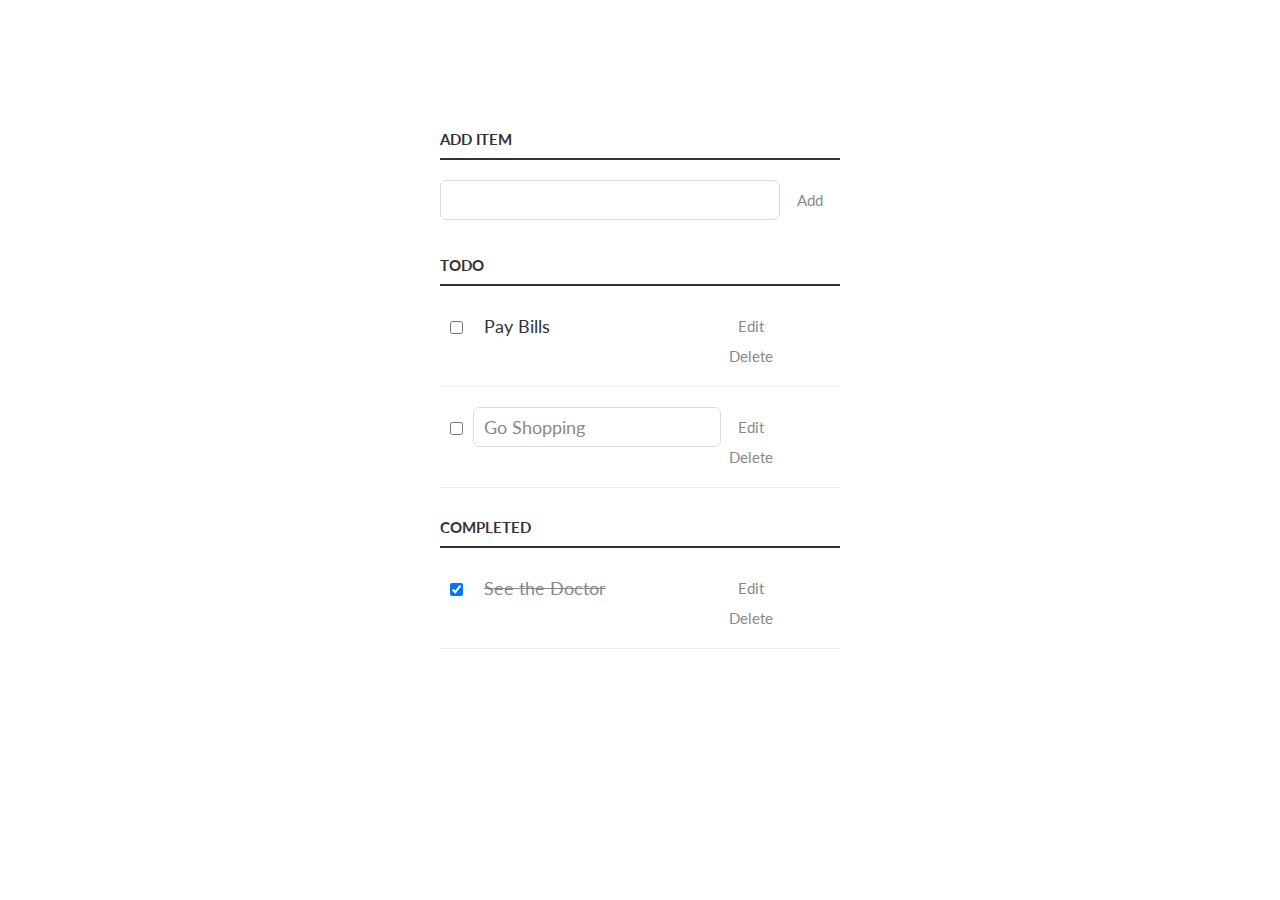
<file: Javascript To-do/index.html>
<!DOCTYPE html>
<html>
  <head>
    <title>Todo App</title>
    <link href='http://fonts.googleapis.com/css?family=Lato:300,400,700' rel='stylesheet' type='text/css'>
    <link rel="stylesheet" href="css/style.css" type="text/css" media="screen" charset="utf-8">    
  </head>
  <body>
    <div class="container">
      <p>
        <label for="new-task">Add Item</label><input id="new-task" type="text"><button>Add</button>
      </p>
      
      <h3>Todo</h3>
      <ul id="incomplete-tasks">
        <li><input type="checkbox"><label>Pay Bills</label><input type="text"><button class="edit">Edit</button><button class="delete">Delete</button></li>
        <li class="editMode"><input type="checkbox"><label>Go Shopping</label><input type="text" value="Go Shopping"><button class="edit">Edit</button><button class="delete">Delete</button></li>
        
      </ul>
      
      <h3>Completed</h3>
      <ul id="completed-tasks">
        <li><input type="checkbox" checked><label>See the Doctor</label><input type="text"><button class="edit">Edit</button><button class="delete">Delete</button></li>
      </ul>
    </div>

    <script type="text/javascript" src="js/app.js"></script>

  </body>
</html>
</file>
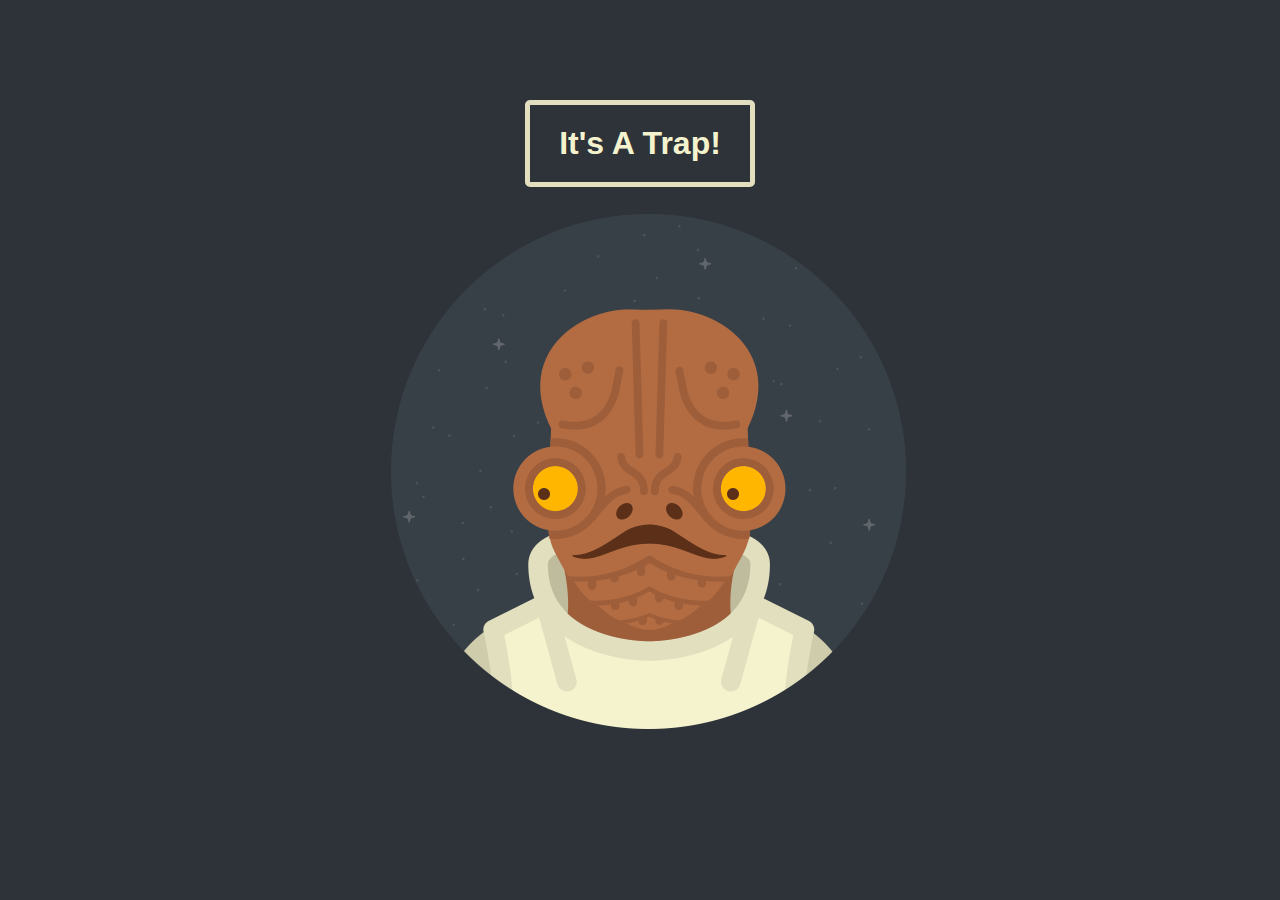
<file: JQUERY first/index.html>
<!DOCTYPE html>
<html>
<head>
	<title>Take Evasive Action</title>
	<link rel="stylesheet" href="css/style.css" type="text/css" media="screen" title="no title" charset="utf-8">
  <script src="http://code.jquery.com/jquery-1.11.0.min.js" type="text/javascript" charset="utf-8"></script>
  <script src="js/app.js" type="text/javascript" charset="utf-8"></script>
</head>
<body>
  <p class="warning">
    <span>It's A Trap!</span>
  </p>
  <div class="image">
    <img src="img/ackbar.gif"/>
  </div>
</body>
</html>
</file>
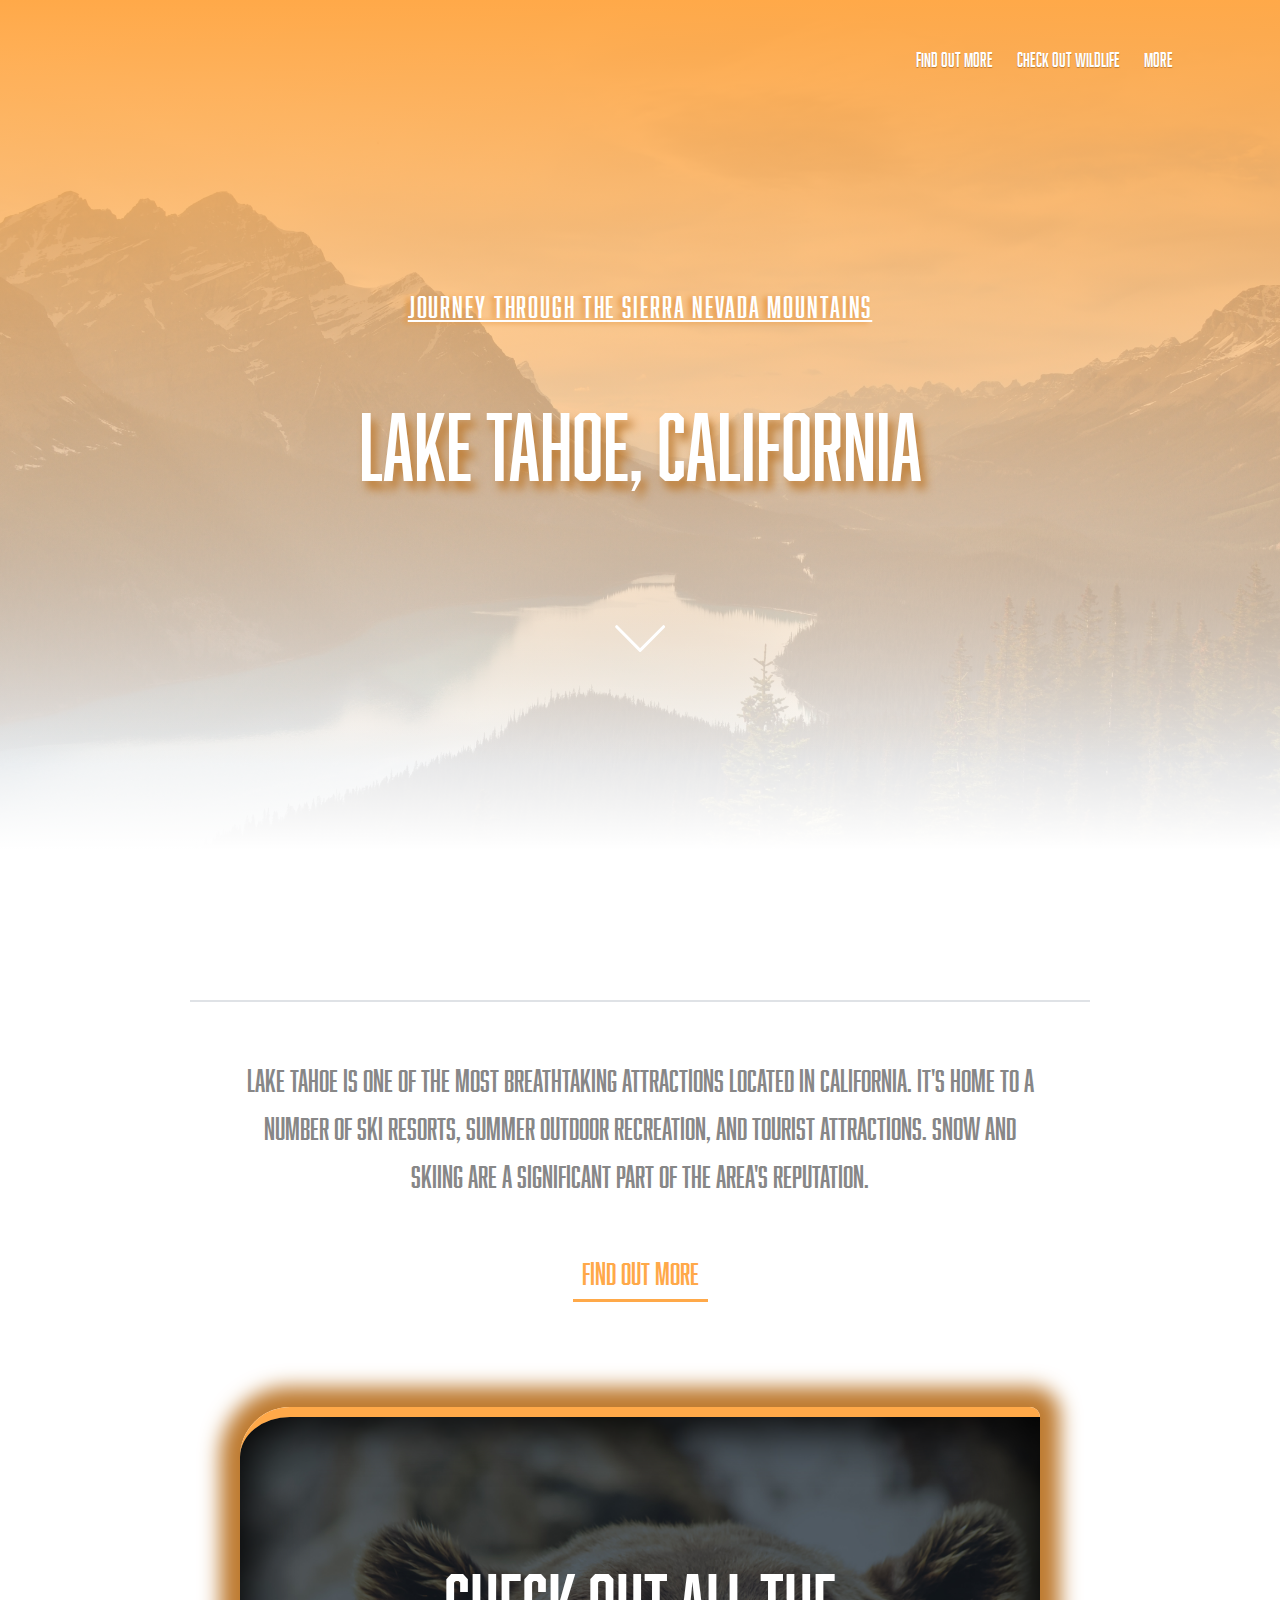
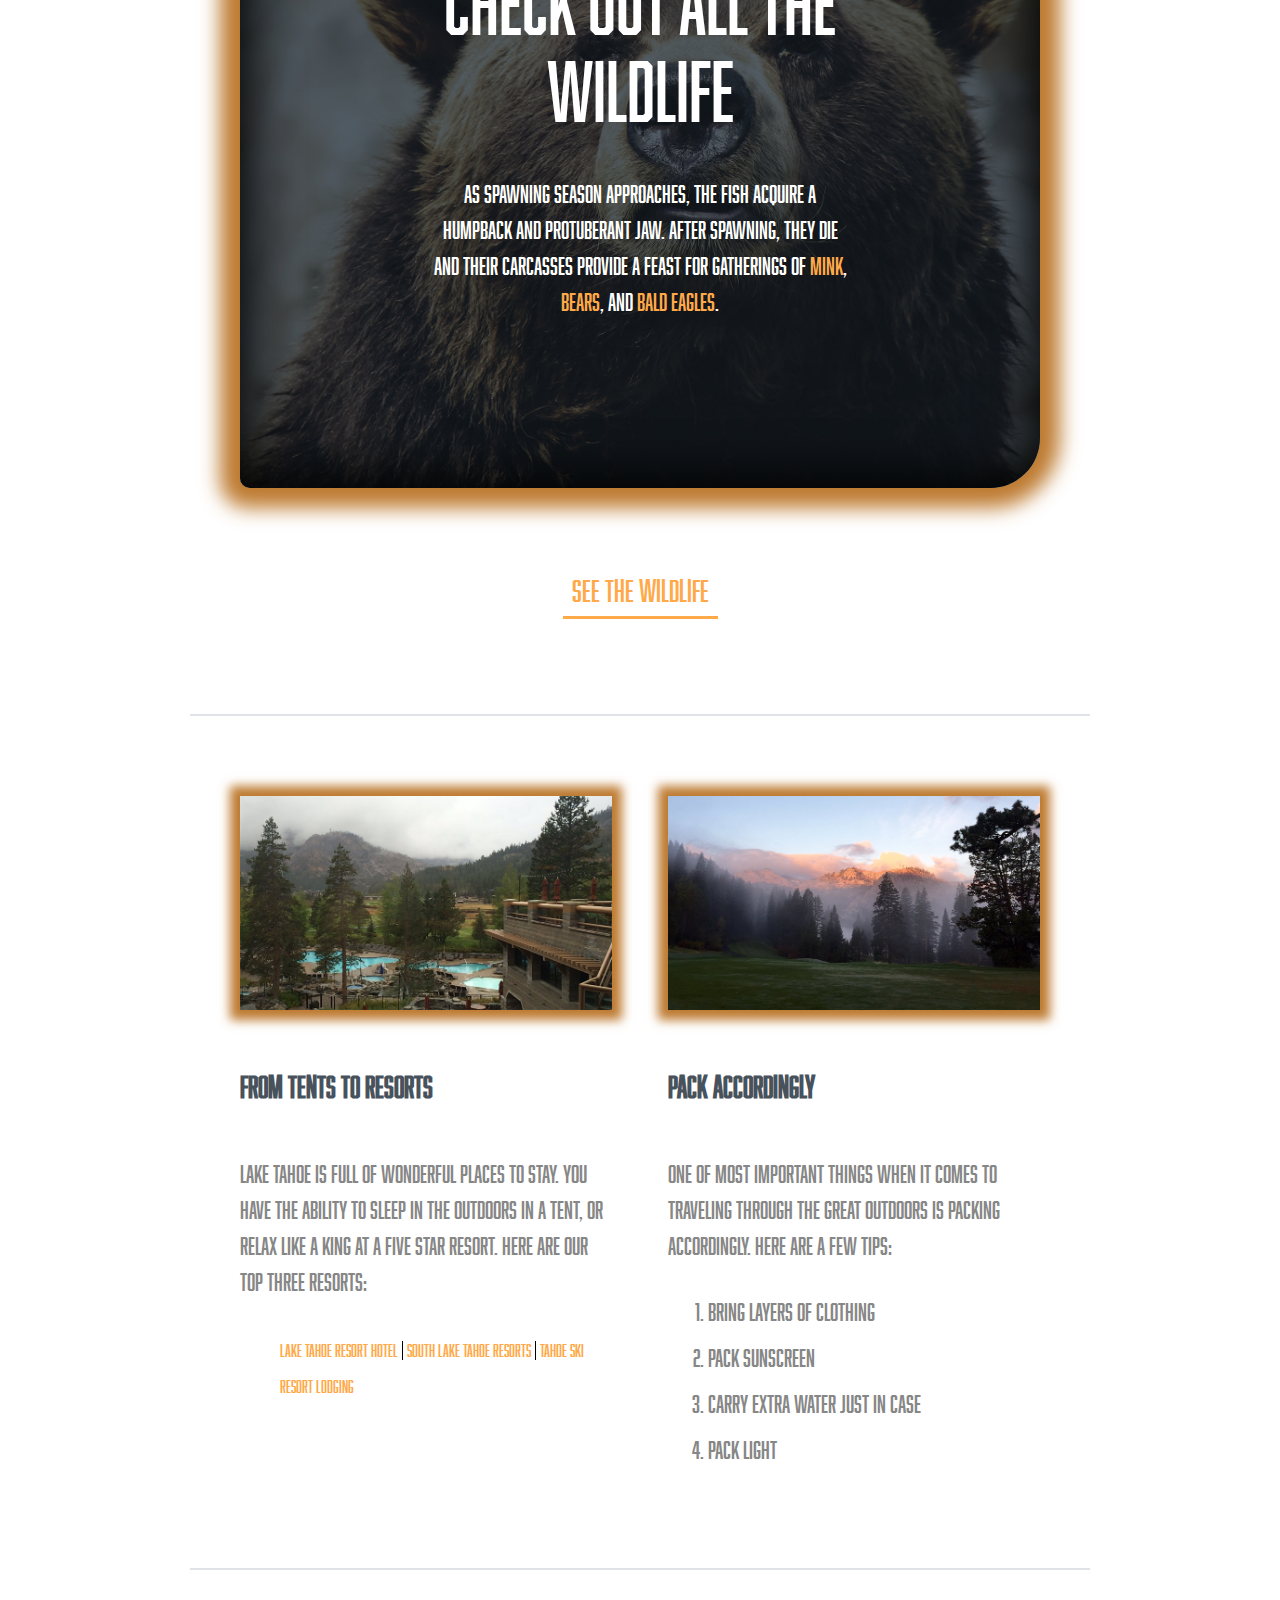
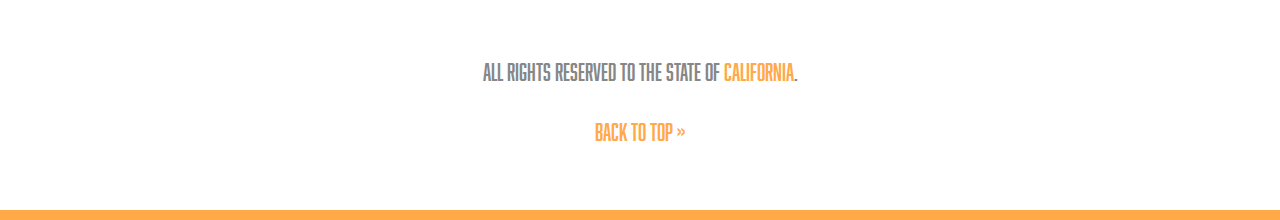
<file: Lake Tahoa/index.html>
<!DOCTYPE html>
<html>
  <head>
    <title>Lake Tahoe</title>
    <link rel="stylesheet" href="css/style.css">
    
  </head>
  <body> 
    <header id="top" class="main-header">
      <nav>
        <ul>
          <a href="#"><li>Find Out More</li></a>
          <a href="#"><li>Check Out Wildlife</li></a>
          <a href="#"><li>More</li></a>
        </ul>
      </nav>
      <span class="title">Journey Through the Sierra Nevada Mountains</span>
      <h1>Lake Tahoe, California</h1>
      <a href="#LT"><img class="arrow" src="img/arrow.svg" alt="Down arrow"></a>
    </header>
		<div class="primary-content t-border" id="LT">
			<p class="intro">
				Lake Tahoe is one of the most breathtaking attractions located in California. It's home to a number of ski resorts, summer outdoor recreation, and tourist attractions. Snow and skiing are a significant part of the area's reputation.
			</p>
			<a class="callout" href="#more">Find out more</a>
      <div class="wildlife">
        <h2>Check out all the Wildlife</h2>
        <p>
          As spawning season approaches, the fish acquire a humpback and protuberant jaw. After spawning, they die and their carcasses provide a feast for gatherings of <a href="#mink">mink</a>, <a href="#bears">bears</a>, and <a href="#eagles">bald eagles</a>.
        </p>
      </div><!-- End .wildlife -->
      
			<a class="callout" href="#wildlife">See the Wildlife</a>
		</div><!-- End .primary-content -->

		<div class="secondary-content t-border group"> 
      <div class="resorts">
        <img src="img/resort.jpg" alt="Resort">
        <h3>From Tents to Resorts</h3>
        <p>
          Lake Tahoe is full of wonderful places to stay. You have the ability to sleep in the outdoors in a tent, or relax like a king at a five star resort. Here are our top three resorts:
        </p>
        <ul class="ttr">
          <li><a href="#hotels">Lake Tahoe Resort Hotel</a></li>
          <li><a href="#resorts">South Lake Tahoe Resorts</a></li>
          <li><a href="#lodging">Tahoe Ski Resort Lodging</a></li>
        </ul>		
      </div>
      
      <div class="tips">
        <img src="img/mtn-landscape.jpg" alt="Mountain Landscape">
        <h3>Pack Accordingly</h3>
        <p>
          One of most important things when it comes to traveling through the great outdoors is packing accordingly. Here are a few tips:
        </p>
        <ol>
          <li>Bring layers of clothing</li>
          <li>Pack sunscreen</li>
          <li>Carry extra water just in case</li>
          <li>Pack light</li>
        </ol>
      </div>
		</div><!-- End .secondary-content -->
    
		<footer class="main-footer">
			<p>All rights reserved to the state of <a href="#">California</a>.</p>
			<a href="#top">Back to top &raquo;</a>
		</footer>
  </body>
</html>
</file>
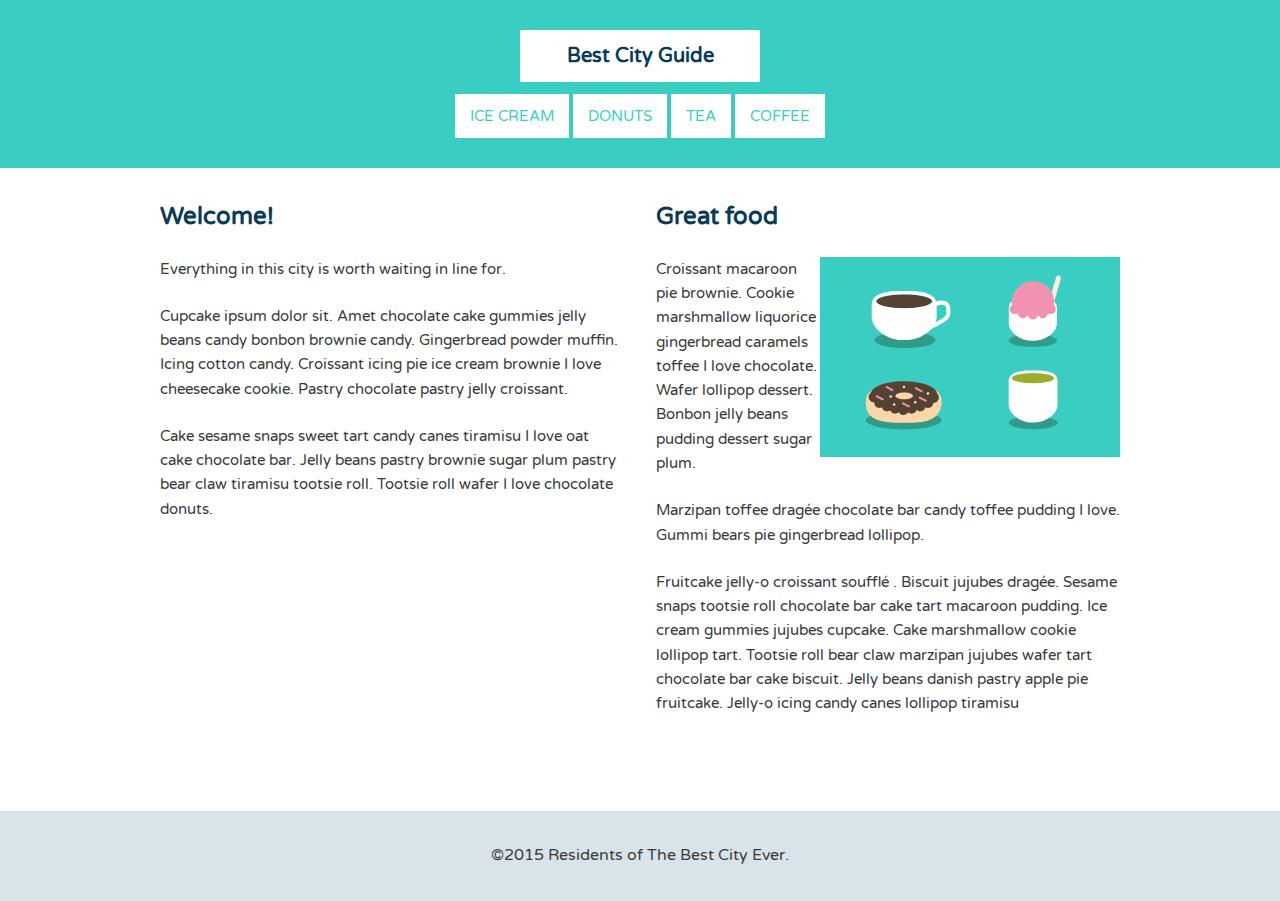
<file: Layout Basics/index.html>
<!DOCTYPE html>
<html>
<head>
	<title>Best City Guide</title>
	<link href='https://fonts.googleapis.com/css?family=Varela+Round' rel='stylesheet' type='text/css'>
	<link rel="stylesheet" href="css/normalize.css">
	<link rel="stylesheet" href="css/style.css">
</head>
<body>
	<div class="wrap">
		
		<header class="main-header">
			<div class="container">
				<h1 class="name"><a href="#">Best City Guide</a></h1>
				<ul class="main-nav">
					<li><a href="#">ice cream</a></li>
					<li><a href="#">donuts</a></li>
					<li><a href="#">tea</a></li>
					<li><a href="#">coffee</a></li>
				</ul>
			</div>
		</header>
		
		<div class="container">	
			
			<div class="primary col">
				<h2>Welcome!</h2>
				<p>Everything in this city is worth waiting in line for.</p>
				<p>Cupcake ipsum dolor sit. Amet chocolate cake gummies jelly beans candy bonbon brownie candy. Gingerbread powder muffin. Icing cotton candy. Croissant icing pie ice cream brownie I love cheesecake cookie. Pastry chocolate pastry jelly croissant.</p>
				<p>Cake sesame snaps sweet tart candy canes tiramisu I love oat cake chocolate bar. Jelly beans pastry brownie sugar plum pastry bear claw tiramisu tootsie roll. Tootsie roll wafer I love chocolate donuts.</p>
			</div><!--/.primary-->
			
			<div class="secondary col">
				<h2>Great food</h2>
				<img class="feat-img" src="img/treats.svg" alt="Drinks and eats">
				<p>Croissant macaroon pie brownie. Cookie marshmallow liquorice gingerbread caramels toffee I love chocolate. Wafer lollipop dessert. Bonbon jelly beans pudding dessert sugar plum.</p>
				<p>Marzipan toffee drag&#233;e chocolate bar candy toffee pudding I love. Gummi bears pie gingerbread lollipop.</p>
				<p> Fruitcake jelly-o croissant souffl&#233; . Biscuit jujubes drag&#233;e. Sesame snaps tootsie roll chocolate bar cake tart macaroon pudding. Ice cream gummies jujubes cupcake. Cake marshmallow cookie lollipop tart. Tootsie roll bear claw marzipan jujubes wafer tart chocolate bar cake biscuit. Jelly beans danish pastry apple pie fruitcake. Jelly-o icing candy canes lollipop tiramisu</p>
			</div><!--/.secondary-->
			
		</div><!--/.container-->
		
	</div><!--/.wrap-->
	
	<footer class="main-footer">
	 <span>&copy;2015 Residents of The Best City Ever.</span>
	</footer>
</body>
</html>
</file>
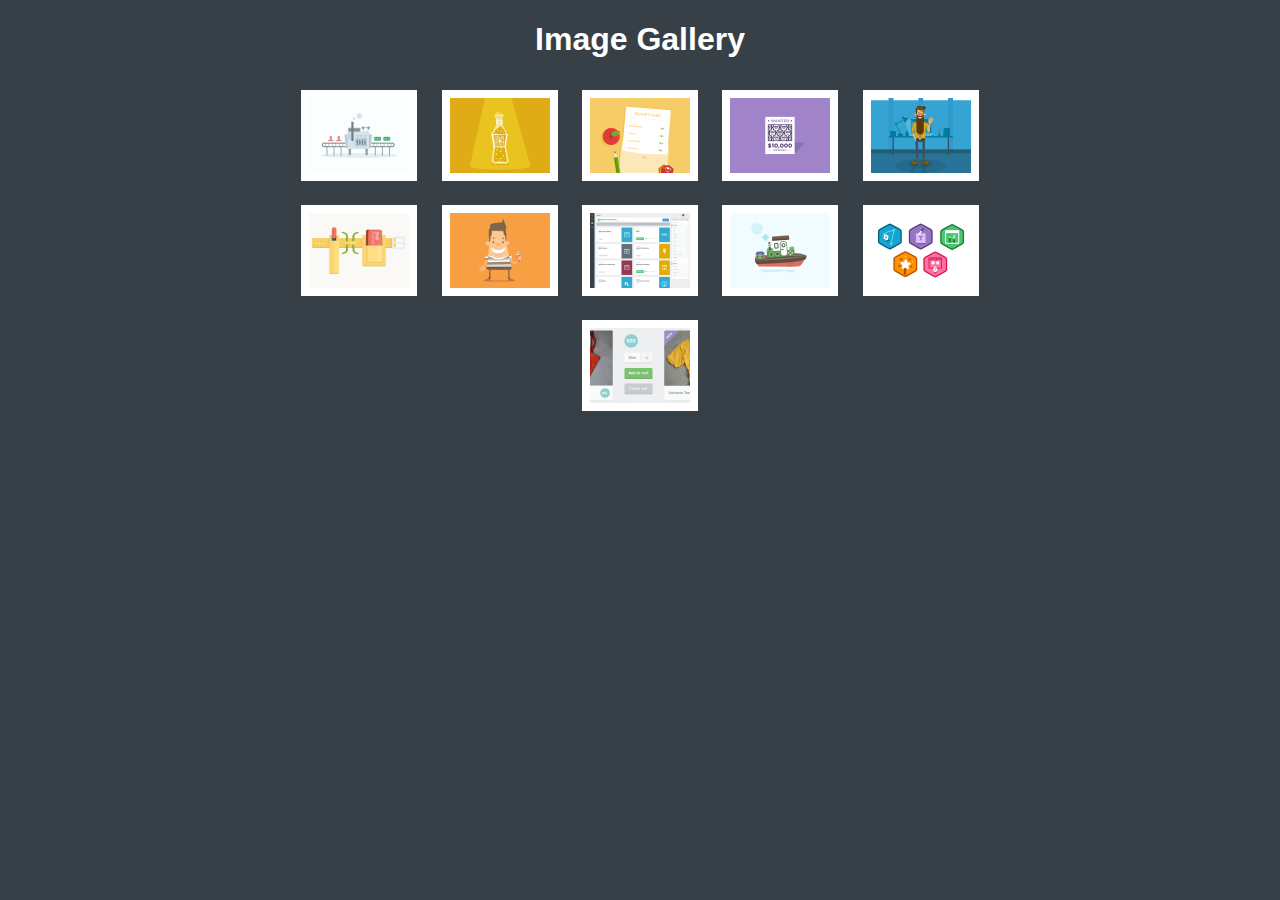
<file: LightBox/index.html>
<!DOCTYPE html>
<html>
<head>
	<link rel="stylesheet" href="css/style.css" type="text/css" media="screen" title="no title" charset="utf-8">
	<title>Image Gallery</title>
</head>
<body>
	<h1>Image Gallery</h1>
	<ul id="imageGallery">
		<li><a href="images/refferal_machine.png"><img src="images/refferal_machine.png" width="100" alt="Refferal Machine By Matthew Spiel"></a></li>
		<li><a href="images/space-juice.png"><img src="images/space-juice.png" width="100" alt="Space Juice by Mat Helme"></a></li>
		<li><a href="images/education.png"><img src="images/education.png" width="100" alt="Education by Chris Michel"></a></li>
		<li><a href="images/copy_mcrepeatsalot.png"><img src="images/copy_mcrepeatsalot.png" width="100" alt="Wanted: Copy McRepeatsalot by Chris Michel"></a></li>
		<li><a href="images/sebastian.png"><img src="images/sebastian.png" width="100" alt="Sebastian by Mat Helme"></a></li>
		<li><a href="images/skill-polish.png"><img src="images/skill-polish.png" width="100" alt="Skill Polish by Chris Michel"></a></li>
		<li><a href="images/chuck.png"><img src="images/chuck.png" width="100" alt="Chuck by Mat Helme"></a></li>
		<li><a href="images/library.png"><img src="images/library.png" width="100" alt="Library by Tyson Rosage"></a></li>
		<li><a href="images/boat.png"><img src="images/boat.png" width="100" alt="Boat by Griffin Moore"></a></li>
		<li><a href="images/illustrator_foundations.png"><img src="images/illustrator_foundations.png" width="100" alt="Illustrator Foundations by Matthew Spiel"></a></li>
		<li><a href="images/treehouse_shop.jpg"><img src="images/treehouse_shop.jpg" width="100" alt="Treehouse Shop by Eric Smith"></a></li>
	</ul>
	<script src="http://code.jquery.com/jquery-1.11.0.min.js" type="text/javascript" charset="utf-8"></script>
	<script src="js/app.js" type="text/javascript" charset="utf-8"></script>
</body>
</html>
</file>
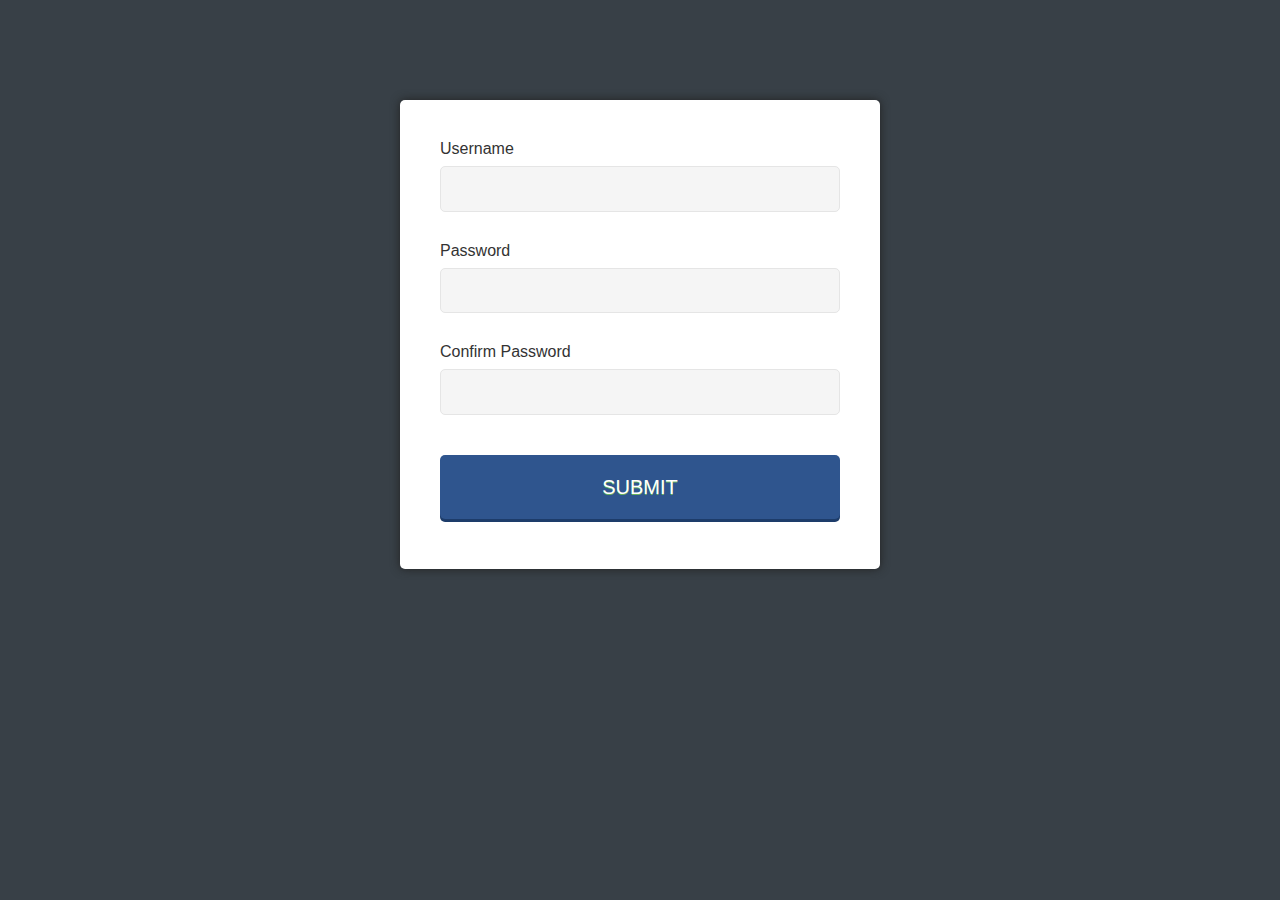
<file: Sign_up_form/index.html>
<!DOCTYPE html>
<html>
<head>
	<title>Sign Up Form</title>
	<link rel="stylesheet" href="css/style.css" type="text/css" media="screen" title="no title" charset="utf-8">
</head>
<body>

	<form action="#" method="post">
		<p>
			<label for="username">Username</label>
			<input id="username" name="username" type="text">
		</p>
		<p>
			<label for="password">Password</label>
			<input id="password" name="password" type="password">
			<span>Enter a password longer than 8 characters</span>
		</p>
		<p>
			<label for="confirm_password">Confirm Password</label>
			<input id="confirm_password" name="confirm_password" type="password">
			<span>Please confirm your password</span>
		</p>
		<p>
			<input type="submit" value="SUBMIT" id="submit">
		</p>
	</form>
	<script src="http://code.jquery.com/jquery-1.11.0.min.js" type="text/javascript" charset="utf-8"></script>
	<script src="js/app.js" type="text/javascript" charset="utf-8"></script>
</body>
</html>
</file>
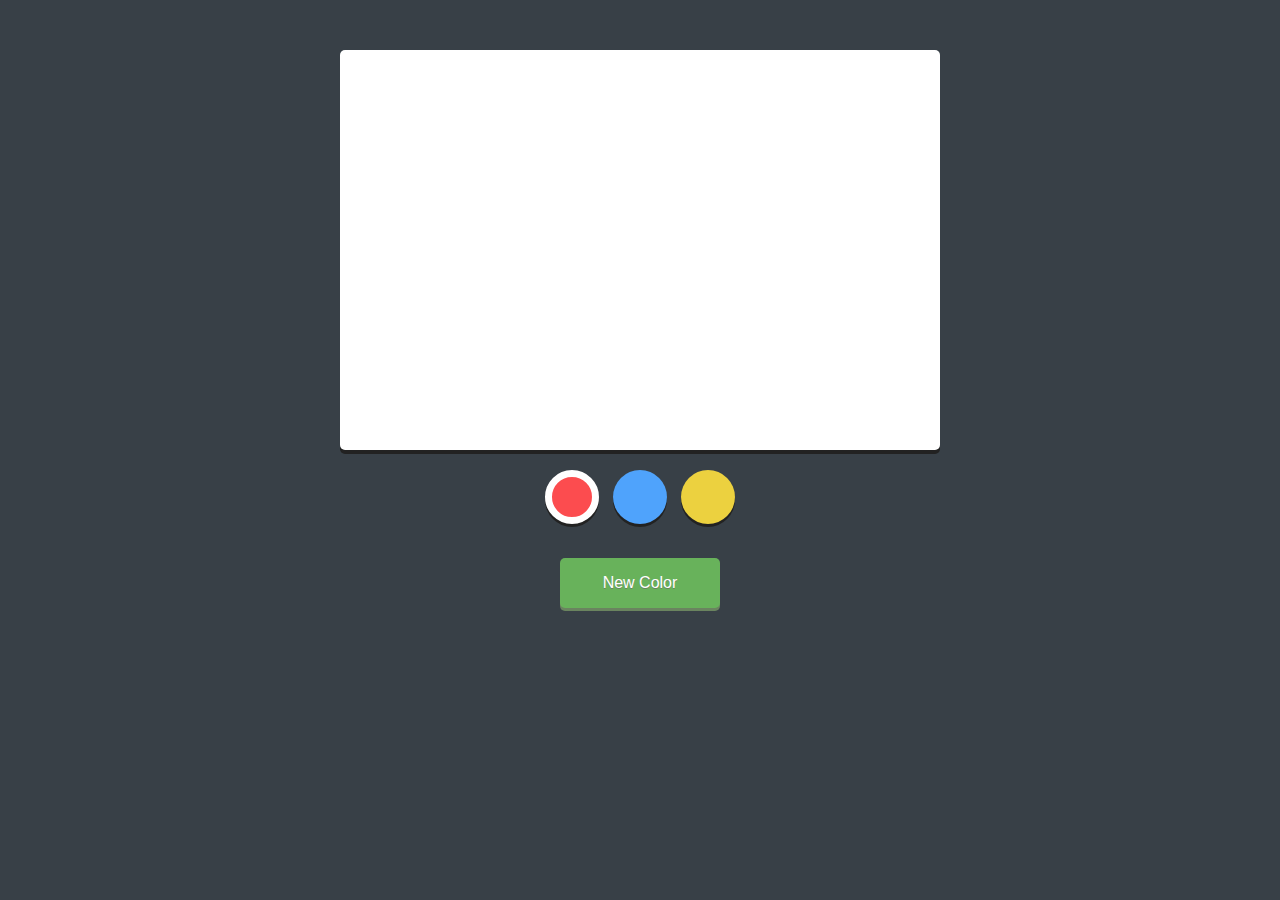
<file: Simple_Drawing/index.html>
<!DOCTYPE html>
<html>
<head>
	<title>Simple Drawing Application</title>
	<link rel="stylesheet" href="css/style.css" type="text/css" media="screen" title="no title" charset="utf-8">
</head>
<body>
	<canvas	width="600" height="400"></canvas>
	<div class="controls">
		<ul>
			<li class="red selected"></li>
			<li class="blue"></li>
			<li class="yellow"></li>
		</ul>
		<button id="revealColorSelect">New Color</button>
		<div id="colorSelect">
			<span id="newColor"></span>
			<div class="sliders">
				<p>
					<label for="red">Red</label>
					<input id="red" name="red" type="range" min=0 max=255 value=0>
				</p>
				<p>
					<label for="green">Green</label>
					<input id="green" name="green" type="range" min=0 max=255 value=0>
				</p>
				<p>
					<label for="blue">Blue</label>
					<input id="blue" name="blue" type="range" min=0 max=255 value=0>
				</p>
			</div>
			<div>
			<button id="addNewColor">Add Color</button>
			</div>
		</div>
	</div>
	<script src="http://code.jquery.com/jquery-1.11.0.min.js" type="text/javascript" charset="utf-8"></script>
	<script src="js/app.js" type="text/javascript" charset="utf-8"></script>	
</body>
</html>
</file>
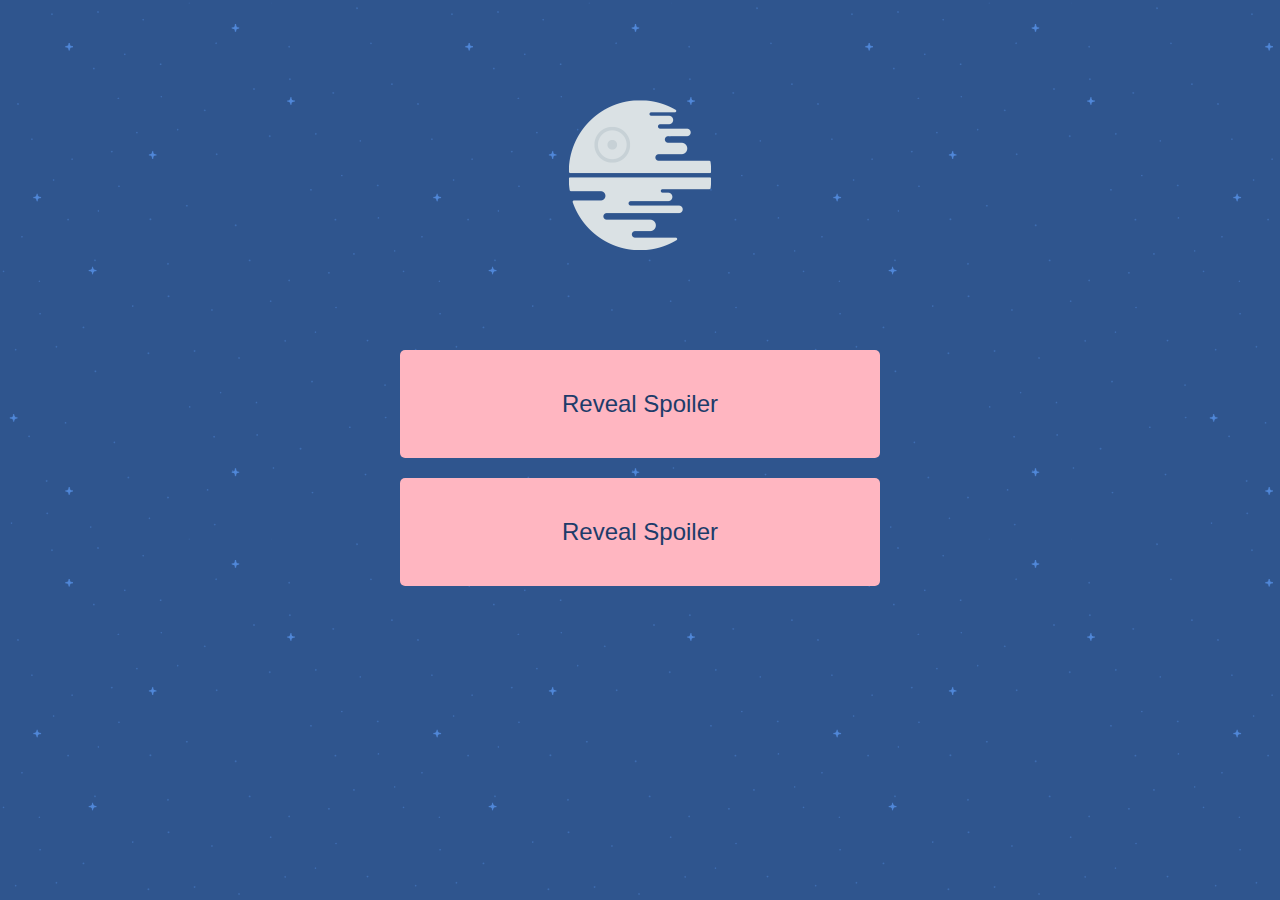
<file: spoiler_complete/index.html>
<!DOCTYPE html>
<html>
<head>
	<title>Star Wars Spoilers</title>
	<link rel="stylesheet" href="css/style.css" type="text/css" media="screen" title="no title" charset="utf-8">
</head>
<body>
	<img src="img/deathstar.png" />
	<p class="spoiler">
		<!--Spoiler:-->
		<span>Darth Vader is Luke Skywalker's Father! Noooooooooooo!</span>
	</p>
	<p class="spoiler">
		<!--Spoiler:-->
		<span>Luke and Leia are siblings. Ew.</span>
	</p>
	<script src="http://code.jquery.com/jquery-1.11.0.min.js" type="text/javascript" charset="utf-8"></script>
	<script src="js/app.js" type="text/javascript" charset="utf-8"></script>
</body>
</html>
</file>
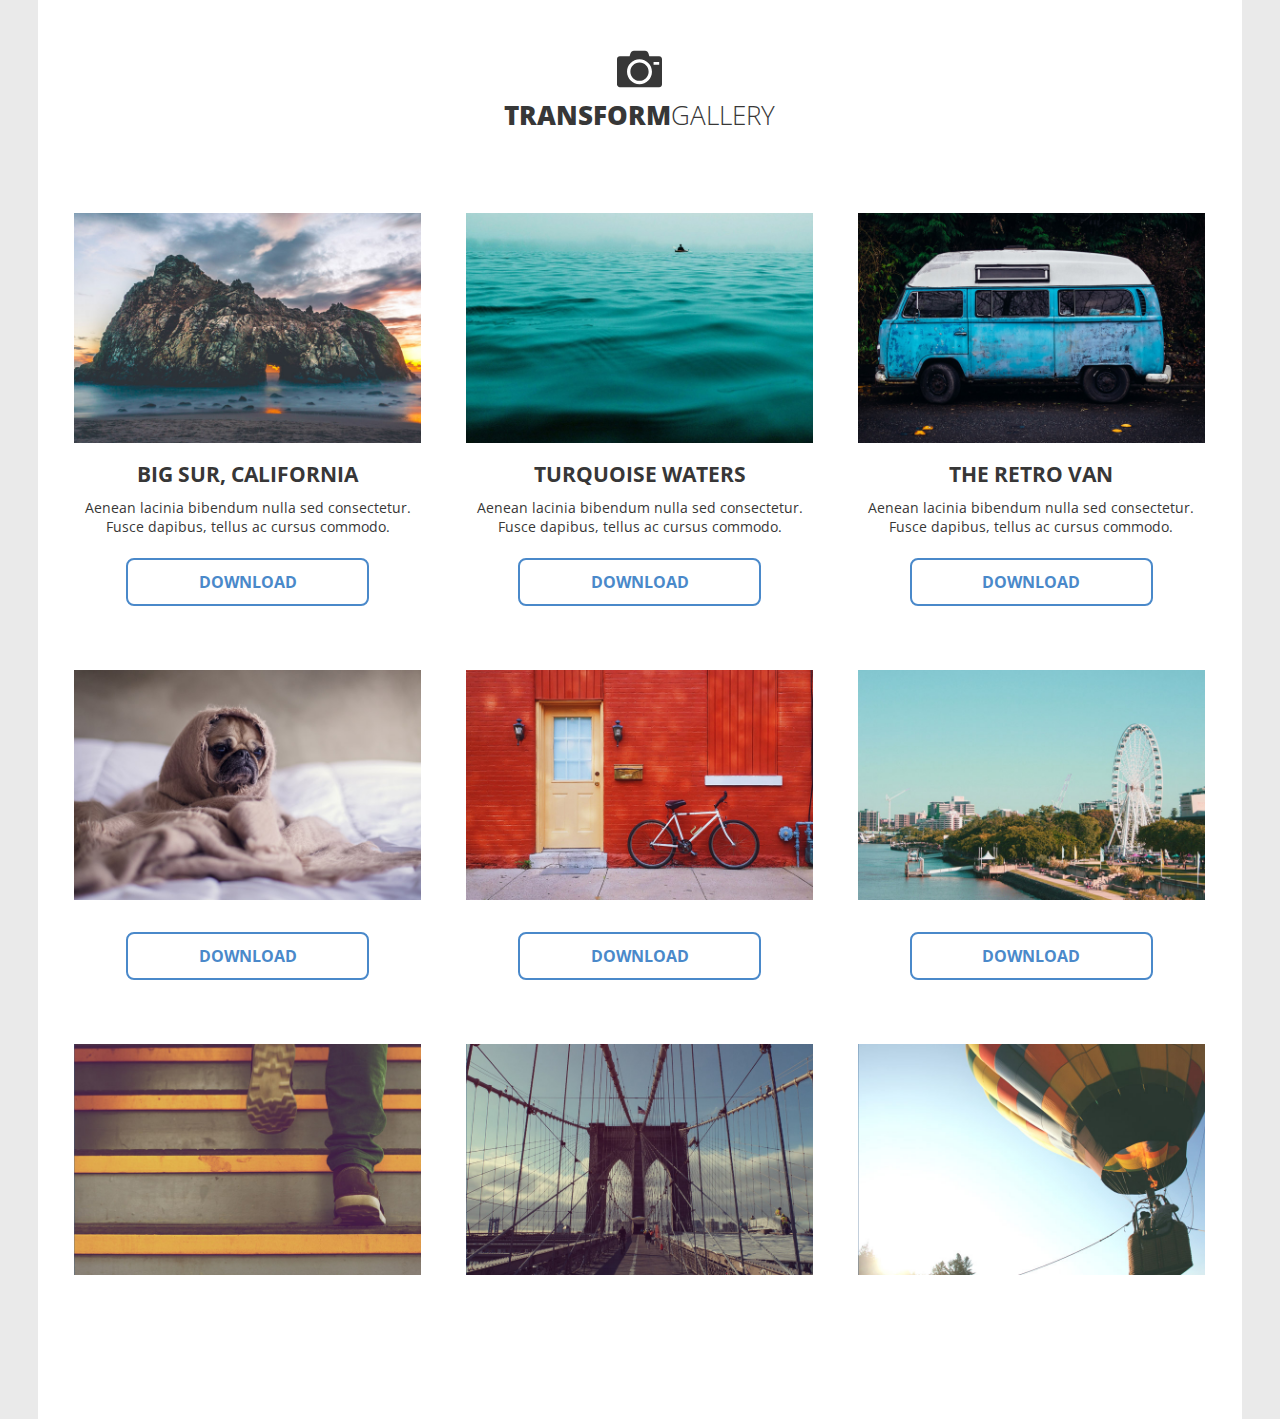
<file: CSS Animation/Transformation/index.html>
<!DOCTYPE html>
<html>
<head>
	<title>Transform Gallery</title>
	<meta name="viewport" content="width=device-width, initial-scale=1.0">
	<link href='https://fonts.googleapis.com/css?family=Open+Sans:400,300,600,700,800' rel='stylesheet' type='text/css'>
	<link rel="stylesheet" href="css/main.css">
	<link rel="stylesheet" href="css/interactions.css">
</head>
<body>
	<div class="container">
		<header class="main-header clearfix">
			<img class="logo" src="img/camera.svg">
			<h1 class="name">
			Transform <span>Gallery</span></h1>
		</header>

		<div class="content clearfix">

			<!-- scale / rotate -->

			<div class="photo-container">
			  <span class="original-pos">
			  	<img src="img/photos/1.jpg" alt="Big Sur">
			  </span>	
		  	<h3>Big Sur, California</h3>
		  	<p>Aenean lacinia bibendum nulla sed consectetur. Fusce dapibus, tellus ac cursus commodo.</p>
				<a href="#" class="button">download</a>
			</div>

			<div class="photo-container">
			  <span class="original-pos">
			  	<img src="img/photos/2.jpg" alt="Turquoise waters">
			  </span>
		  	<h3>Turquoise Waters</h3>
		  	<p>Aenean lacinia bibendum nulla sed consectetur. Fusce dapibus, tellus ac cursus commodo.</p>
				<a href="#" class="button">download</a>
			</div>

			<div class="photo-container">
			  <span class="original-pos">
			  	<img src="img/photos/3.jpg" alt="A The retro van">
			  </span>
		  	<h3>The Retro Van</h3>
		  	<p>Aenean lacinia bibendum nulla sed consectetur. Fusce dapibus, tellus ac cursus commodo.</p>
				<a href="#" class="button">download</a>
			</div>

			<!-- scale / transform-origin -->

			<div class="photo-container">
				<div class="photo">
				  <img src="img/photos/4.jpg" alt="Petunia the pug">	
				  <div class="photo-overlay">
					  <h3>Petunia the Pug</h3>
					  <p>Aenean lacinia bibendum nulla sed consectetur. Fusce dapibus, tellus ac cursus commodo.</p>
					</div>
				</div>
				<a href="#" class="button">download</a>
			</div>

			<div class="photo-container">
				<div class="photo">
				  <img src="img/photos/5.jpg" alt="An awesome picture">	
				  <div class="photo-overlay">
					  <h3>Red Facade</h3>
					  <p>Aenean lacinia bibendum nulla sed consectetur. Fusce dapibus, tellus ac cursus commodo.</p>
					</div>
				</div>
				<a href="#" class="button">download</a>
			</div>

			<div class="photo-container">
				<div class="photo">
				  <img src="img/photos/6.jpg" alt="A ferris wheel">	
				  <div class="photo-overlay">
					  <h3>Ferris Wheel</h3>
					  <p>Aenean lacinia bibendum nulla sed consectetur. Fusce dapibus, tellus ac cursus commodo.</p>
					</div>
				</div>
				<a href="#" class="button">download</a>
			</div>	

			<!-- translate -->

			<div class="photo-container">
				<div class="photo slide">
				  <img src="img/photos/7.jpg" alt="Going step by step">	
				  <div class="photo-overlay">
					  <h3>Step by Step</h3>
					  <p>Aenean lacinia bibendum nulla sed consectetur. Fusce dapibus, tellus ac cursus commodo.</p>
						<a href="#" class="button">download</a>
					</div>
				</div>
			</div>	

			<div class="photo-container">
				<div class="photo slide">
				  <img src="img/photos/8.jpg" alt="The Brooklyn Bridge">	
				  <div class="photo-overlay">
					  <h3>Brooklyn Bridge</h3>
					  <p>Aenean lacinia bibendum nulla sed consectetur. Fusce dapibus, tellus ac cursus commodo.</p>
						<a href="#" class="button">download</a>
					</div>
				</div>
			</div>	

			<div class="photo-container">
				<div class="photo slide">
				  <img src="img/photos/9.jpg" alt="A hot air balloon">	
				  <div class="photo-overlay">
					  <h3>Up in the Air</h3>
					  <p>Aenean lacinia bibendum nulla sed consectetur. Fusce dapibus, tellus ac cursus commodo.</p>
						<a href="#" class="button">download</a>
					</div>
				</div>
			</div>	

		</div>
	</div>
</body>
</html>
</file>
<file: Javascript To-do/css/style.css>
/* Basic Style */
body {
  background: #fff;
  color: #333;
  font-family: Lato, sans-serif;
}
.container {
  display: block;
  width: 400px;
  margin: 100px auto 0;
}
ul {
  margin: 0;
  padding: 0;
}
li * {
  float: left;
}
li, h3 {
  clear:both;
  list-style:none;
}
input, button {
  outline: none;
}
button {
  background: none;
  border: 0px;
  color: #888;
  font-size: 15px;
  width: 60px;
  margin: 10px 0 0;
  font-family: Lato, sans-serif;
  cursor: pointer;
}
button:hover {
  color: #333;
}
/* Heading */
h3,
label[for='new-task'] {
  color: #333;
  font-weight: 700;
  font-size: 15px;
  border-bottom: 2px solid #333;
  padding: 30px 0 10px;
  margin: 0;
  text-transform: uppercase;
}
input[type="text"] {
  margin: 0;
  font-size: 18px;
  line-height: 18px;
  height: 18px;
  padding: 10px;
  border: 1px solid #ddd;
  background: #fff;
  border-radius: 6px;
  font-family: Lato, sans-serif;
  color: #888;
}
input[type="text"]:focus {
  color: #333;
}

/* New Task */
label[for='new-task'] {
  display: block;
  margin: 0 0 20px;
}
input#new-task {
  float: left;
  width: 318px;
}
p > button:hover {
  color: #0FC57C;
}

/* Task list */
li {
  overflow: hidden;
  padding: 20px 0;
  border-bottom: 1px solid #eee;
}
li > input[type="checkbox"] {
  margin: 0 10px;
  position: relative;
  top: 15px;
}
li > label {
  font-size: 18px;
  line-height: 40px;
  width: 237px;
  padding: 0 0 0 11px;
}
li >  input[type="text"] {
  width: 226px;
}
li > .delete:hover {
  color: #CF2323;
}

/* Completed */
#completed-tasks label {
  text-decoration: line-through;
  color: #888;
}

/* Edit Task */
ul li input[type=text] {
  display:none;
}

ul li.editMode input[type=text] {
  display:block;
}

ul li.editMode label {
  display:none;
}
</file>
<file: JQUERY first/css/style.css>
body {
  background: #2d3339
}
.warning {
  border: 5px solid #e1dfbe;
  width: 200px;
  margin: 100px auto 20px;
  border-radius: 5px;
  padding: 20px 10px;
  text-align: center;
  font-size: 32px
}
.warning span {
  color: #f4f3ce;
  font-family: sans-serif;
  font-weight: bold;
}
.image {
  position: absolute;
  top: 20%;
  width: 100%;
  text-align: center;
  z-index: -1
}
</file>
<file: Lake Tahoa/css/style.css>
/* Font Styles -------------------- */

@font-face {
	  font-family: 'Abolition Regular';
	  src: url('../fonts/abolition-regular-webfont.eot');
  	  src: url('../fonts/abolition-regular-webfont.eot?#iefix') format('embedded-opentype'),
      url('../fonts/abolition-regular-webfont.woff') format('woff'),
      url('../fonts/abolition-regular-webfont.ttf') format('truetype');
}

/* Base Styles -------------------- */
nav {
	margin-left: 60%;
	margin-bottom: 200px;
}

nav li {
	
	color: #ffffff;
	display: inline-block;
	list-style: none;
	padding: 0 10px;
	text-shadow: 0 1px 1px #be7b31;
	font-size: 1.2rem;
}

* {
	box-sizing: border-box;
}

body {
  color: #878787;
  margin: 0;
  font: 1.5em/1.5 "Helvetica Neue", Helvetica, Arial, sans-serif;
}

h1 {  
  font-size: 5.625rem; /* 90px/16px  */
  color: rgba(255, 255, 255, 1);
  text-transform: uppercase;
  font-weight: normal;
  line-height: 1.3;
  text-shadow: 5px 8px 10px #be7b31;
  margin-bottom: 120px;
}

h2 {
  font-size: 3.3125em; /* 53px/16px  */
  font-weight: normal;
  line-height: 1.1;
  margin: 0 0 .5em; /* 0 0 26px */
}

h3 {
  font-size: 1.25em; /* 20px/16px  */
  color: #48525c;
  line-height: 1.2;
  margin-bottom: 1.7em; /* 34px */
}

h1, h2, .title, nav li, h3, body {
	font-family: 'Abolition Regular', sans-serif;
}

img {
	max-width: 100%;
	margin-bottom: 20px;
	box-shadow: 0px 0px 10px 10px #be7b31,
  			    inset 0px 0px 25px 5px rgba(0, 0, 0, 1);
}

ul, ol {
	/* list-style-position: inside; */
	margin: 30px 0;
}

li {
	margin-bottom: 10px; 
}

/* Pseudo-classes ------------------ */

a:link {
  color: rgb(255, 169, 73);
  text-decoration: none;
}

a:visited {
  color: orange;
}

a:hover {
  color: rgba(255, 169, 73, .4);
  text-decoration: underline;
}

a:active {
  color: lightcoral;
}

:target {
	background-color: ;
}

/* Main Styles --------------------- */

.main-header {
  padding-top: 10px;
  height: 850px;
  
  margin-bottom: 150px;
 /*
  background-color: #ffa949;
  background-image: url('../img/mountains.jpg');
  background-size: cover;
  background-repeat: no-repeat;
  background-position: center;
*/
  background: linear-gradient(#ffa949, transparent 90%),
  			  linear-gradient(to top, #fff, transparent),
  			  #ffa949 url('../img/mountains.jpg') no-repeat center / cover; 
 }

.title {
  color: white;
  font-size: 1.625rem; /* 26px/16px */
  letter-spacing: 0.065em;
  text-shadow: -4px 1px 5px #e59740;
  text-decoration: underline;
  font-size: 1.2em;
}

.intro {
  font-size: 1.25em; /* 20px/16px */
  line-height: 1.6;  
}

.primary-content,
.main-header,
.main-footer {
  text-align: center;
}

.primary-content {
  padding-top: 25px;
  padding-bottom: 95px;
}

.secondary-content {
  padding-top: 80px;
  padding-bottom: 70px;
  border-bottom: 2px solid #dfe2e6;
  /* overflow: auto; */
}

.callout {
  font-size: 1.25em;
  border-bottom: 3px solid;
  padding: 0 9px 3px;
  margin-top: 20px;
  display: inline-block;
}

.main-footer {
  padding-top: 60px;
  padding-bottom: 60px;
  border-bottom: 10px solid #ffa949;
}

.t-border {
  border-top: 2px solid #dfe2e6;
}

.ttr li {
   display: inline;
   font-size: 0.7em;
}

.ttr li:nth-child(2n) {
	padding: 0 4px;
	border-left: 1px solid black;
	border-right: 1px solid black;
}


/* Layout Styles ------------------ */

.primary-content, 
.secondary-content {
  width: 90%;
  padding-left: 50px;
  padding-right: 50px;
  margin: auto;
  max-width: 900px;
}

.wildlife {
  color: white;
  background-color: #434a52;
  padding: 18% 24%;
  border-top: 10px solid #ffa949;
  margin: 105px 0 60px;
  background: url('../img/bear.jpg') no-repeat center / cover;
  box-shadow: 0px 0px 20px 20px #be7b31,
  			  inset 0px 0px 50px 10px rgba(0, 0, 0, 1);	
  border-radius: 50px 10px 50px 10px;  
}

.arrow {
  width: 50px;
  box-shadow: 0 0 0 0 ;
}

/* Floated Columns ------------------ */

.resorts, .tips {
	width: 46.5%;

}
.tips {
	float: right;
}
.resorts {
	float: left;
}


/* Float Clearfix ------------------ */

.group:after {
	content: "";
	display: table;
	clear: both;
}

/* Media Queries ------------------ */

@media (max-width: 768px) {
	.primary-content,
	.secondary-content {
		width: 100%;
		padding: 20px;
		border: none;
	}

	body {
		background: royalblue;
	}

	p {
		color: white;
	}

	.wildlife {
		border-color: black;
		box-shadow: 0px 0px 20px 20px royalblue,
  			  		inset 0px 0px 50px 10px rgba(0, 0, 0, 1);	
	}

	.main-header {
		  background: linear-gradient(#000, transparent 90%),
  			linear-gradient(to top, royalblue, transparent),
  			#ffa949 url('../img/mountains.jpg') no-repeat center / cover;
	}

	li {
		color: black;
	}

	img {
		box-shadow: 0px 0px 10px 10px #000,
  			    inset 0px 0px 25px 5px rgba(0, 0, 0, 1);
	}
	.main-footer {
	  padding-top: 60px;
	  padding-bottom: 60px;
	  border-bottom: 10px solid orange;
	}
	h1, .title {
		text-shadow: 5px 8px 10px royalblue;
	}
	nav li {
		display: block;
		font-size: 1.5rem;
	}
	nav {
		margin: auto;
		text-align: center;
	}		

}
@media (max-width: 480px) {
body {
		background: khaki;
	}
	p {
		color: black;
	}
	.wildlife {
		border-color: khaki;
		box-shadow: 0px 0px 20px 20px black,
  			  		inset 0px 0px 50px 10px rgba(0, 0, 0, 1);	
	}
	.main-header {
		  background: linear-gradient(gold, transparent 90%),
  			linear-gradient(to top, khaki, transparent),
  			#ffa949 url('../img/mountains.jpg') no-repeat center / cover;
	}
	li {
		color: black;
	}
	img {
		box-shadow: 0px 0px 10px 10px black,
  			    inset 0px 0px 25px 5px rgba(0, 0, 0, 1);
	}
	.main-footer {
	  padding-top: 60px;
	  padding-bottom: 60px;
	  border-bottom: 10px solid khaki;
	}
	h1, .title {
		text-shadow: 5px 8px 10px khaki;
	}
	nav li {
		display: block;
	}
	nav {
		margin: auto;
		padding-left: 0;
	}
}

@media (max-width: 1024px) {
	.primary-content,
	.secondary-content {
		width: 90%;
	}
}
</file>
<file: Layout Basics/css/style.css>
/* ================================= 
  Base Styles
==================================== */

* {
	box-sizing: border-box;
}

body {
	font-family: 'Varela Round', sans-serif;
	line-height: 1.6;
	color: #3a3a3a;
}

p {
	font-size: .95em;
	margin-bottom: 1.5em;
}

h2,
h3,
a {
	color: #093a58;
}

h2,
h3 {
	margin-top: 0;
}

a {
	text-decoration: none;
}

/* ================================= 
  Base Layout Styles
==================================== */

/* ---- Navigation ---- */

.name {
	font-size: 1.25em;
}

.name,
.main-nav li {
	text-align: center;
	background: #fff;
	margin-top: 6px;
	margin-bottom: 6px;
}

.main-nav a {
	font-size: .95em;
	color: #3acec2;
	text-transform: uppercase;
}

.main-nav a:hover {
	color: #093a58;
}

.name a,
.main-nav a {
	padding: 10px 15px;
	display: block;
}

/* ---- Layout Containers ---- */

.container {
	padding-left: 1em;
	padding-right: 1em;
}

.main-header {
	text-align: center;
	padding-top: 1.5em;
	padding-bottom: 1.5em;
	background: #3acec2;
	margin-bottom: 30px;
}

.main-footer {
	text-align: center;
	padding: 2em 0;
	background: #d9e4ea;
}

/* ================================= 
  Media Queries
==================================== */

@media (min-width: 769px) {

	.wrap {
		min-height: calc(100vh - 89px);
	}

	.container {
		width: 80%;
		max-width: 1150px;
		margin: 0 auto;
	}

	.name, .main-nav li {
		display: inline-block;
	}

	.name {
		width: 240px;
		
	}

	.col {
	  display: inline-block;
	  width: 50%;
	  margin-right: -4px;
	  vertical-align: top;
	  padding-left: 1em;
	  padding-right: 1em;
	}

	.feat-img {
	  width: 300px;
	  float: right;
	}
}
</file>
<file: LightBox/css/style.css>
body {
	font-family: sans-serif;
	background: #384047;
}
h1 {
	color: #fff;
	text-align: center
}

ul {
	list-style:none;
	margin: 0 auto;
	padding: 0;
	display: block;
	max-width: 780px;
	text-align: center;
}
ul li {
	display: inline-block;
	padding: 8px;
	background:white;
	margin:10px;
}
ul li img {
	display: block;
}
a {
	text-decoration: none;
}
/** Start Coding Here **/
#overlay {
	background: rgba(0, 0, 0, 0.7);
	width: 100%;
	height: 100%;
	position: absolute;
	top: 0;
	left: 0;
	text-align: center;
}


#overlay img {
	margin-top: 10%;

}

#overlay p{
	color: #fff;
}
</file>
<file: Sign_up_form/css/style.css>
body {
  background: #384047;
  font-family: sans-serif;
  font-size: 10px
}
form {
  background: #fff;
  padding: 4em 4em 2em;
  max-width: 400px;
  margin: 100px auto 0;
  box-shadow: 0 0 1em #222;
  border-radius: 5px;
}
p {
  margin: 0 0 3em 0;
  position: relative;
}
label {
  display: block;
  font-size: 1.6em;
  margin: 0 0 .5em;
  color: #333;
}
input {
  display: block;
  box-sizing: border-box;
  width: 100%;
  outline: none
}
input[type="text"],
input[type="password"] {
  background: #f5f5f5;
  border: 1px solid #e5e5e5;
  font-size: 1.6em;
  padding: .8em .5em;
  border-radius: 5px;
}
input[type="text"]:focus,
input[type="password"]:focus {
  background: #fff
}
span {
  border-radius: 5px;
  display: block;
  font-size: 1.3em;
  text-align: center;
  position: absolute;
  background: #2F558E;
  left: 105%;
  top: 25px;
  width: 160px;
  padding: 7px 10px;
  color: #fff;
}
span:after {
  right: 100%;
  top: 50%;
  border: solid transparent;
  content: " ";
  height: 0;
  width: 0;
  position: absolute;
  pointer-events: none;
  border-color: rgba(136, 183, 213, 0);
  border-right-color: #2F558E;
  border-width: 8px;
  margin-top: -8px;
}
input[type="submit"] {
  background: #2F558E;
  box-shadow: 0 3px 0 0 #1D3C6A;
  border-radius: 5px;
  border: none;
  color: #fff;
  cursor: pointer;
  display: block;
  font-size: 2em;
  line-height: 1.6em;
  margin: 2em 0 0;
  outline: none;
  padding: .8em 0;
  text-shadow: 0 1px #68B25B;

}
</file>
<file: Simple_Drawing/css/style.css>
body {
	background: #384047;
	font-family: sans-serif;
}
canvas {
	background: #fff;
	display: block;
	margin: 50px auto 10px;
	border-radius: 5px;
	box-shadow: 0 4px 0 0 #222;
	cursor: url(../img/cursor.png), crosshair;
}
.controls {
	min-height: 60px;
	margin: 0 auto;
	width: 600px;
	border-radius: 5px;
	overflow: hidden;
}
ul {
	list-style:none;
	margin: 0;
	float: 	left;
	padding: 10px 0 20px;
	width: 100%;
	text-align: center;
}

ul li, #newColor {
	display:block;
	height: 54px;
	width: 54px;
	border-radius: 60px;
	cursor: pointer;
	border: 0;
	box-shadow: 0 3px 0 0 #222;
}

ul li {
	display: inline-block;
	margin: 0 5px 10px;
}

.red {
	background: #fc4c4f;
}

.blue {
	background: #4fa3fc;
}

.yellow {
	background: #ECD13F;
}

.selected {
	border: 7px solid #fff;
	width: 40px;
	height: 40px;
}
button {
	background: #68B25B;
	box-shadow: 0 3px 0 0 #6A845F;
	color: #fff;
	outline: none;
	cursor: pointer;
	text-shadow: 0 1px #6A845F;
	display: block;
	font-size: 16px;
	line-height: 40px;
}
#revealColorSelect {
	border: none;
	border-radius: 5px;
	margin: 10px auto;
	padding: 5px 20px;
	width: 160px;
}

/* New Color Palette */
#colorSelect {
	background: #fff;
	border-radius: 5px;
	clear: both;
	margin: 20px auto 0;
	padding: 10px;
	width: 305px;
	position: relative;
		
	display:none;
}
#colorSelect:after {
	bottom: 100%;
	left: 50%;
	border: solid transparent;
	content: " ";
	height: 0;
	width: 0;
	position: absolute;
	pointer-events: none;
	border-color: rgba(255, 255, 255, 0);
	border-bottom-color: #fff;
	border-width: 10px;
	margin-left: -10px;
}

#newColor {
	width: 80px;
	height: 80px;
	border-radius: 3px;
	box-shadow: none;
	float: left;
	border: none;
	margin: 10px 20px 20px 10px;

}
.sliders p {
	margin: 8px 0;
	vertical-align: middle;
}
.sliders label {
	display: inline-block;
	margin: 0 10px 0 0;
	width: 35px;
	font-size: 14px;
	color: #6D574E;
}
.sliders input {
	position: relative;
	top: 2px;
}
#colorSelect button {
	border: none;
	border-top: 1px solid #6A845F;
	border-radius: 0 0 5px 5px;
	clear: both;
	margin: 10px -10px -7px;
	padding: 5px 10px;
	width: 325px;
}
</file>
<file: spoiler_complete/css/style.css>
body {
  background: #2f558e url(../img/bg.png) repeat 0 0;
  background-size: 400px auto;
  font-family: sans-serif;
}
img {
  display: block;
  width: 150px;
  margin: 100px auto;
}
button {
  background: lightpink;
  border: none;
  border-radius: 5px;
  color: #1d3c6a;
  font-size: 24px;
  width: 480px;
  padding: 40px 0;
  margin: -40px -20px;
  outline: none;
  cursor: pointer;
}
.spoiler {
	background: #1d3c6a;
  width: 440px;
  margin: 0 auto 20px;
  border-radius: 5px;
  padding: 40px 20px;
  text-align: center;
  font-size: 24px
}
.spoiler span {
  color: #dae1e4;
}
</file>
<file: CSS Animation/Transformation/css/main.css>
/* ================================= 
  Base Element Styles
==================================== */

* {
	box-sizing: border-box;
}
body {
	font: 1em/1.5 'Open Sans', sans-serif;
	color: #373737;
	background: #eaeaea;
	margin: 0;
}
a {
	text-decoration: none;
}
h1,
h2,
h3 {
	text-transform: uppercase;
}
h2 {
	font-size: 1.125em;
	color: #4a89ca;
	font-weight: 600;
	margin: 0;
}
h3 {
	font-size: 1.3em;
	line-height: 1.25em;
	margin-top: .85em;
	margin-bottom: .5em;
}
p {
	font-size: .875em;
	line-height: 1.4;
	margin: 0 0 1.5em;
}

/* ================================= 
  Base Layout Styles
==================================== */

/* ---- Layout Containers ---- */

.container {
	width: 94.02985075%;
	max-width: 1260px;
	background: #fff;
	margin: auto;
}
.main-header {
	text-align: center;
	padding: 2.8em 0;
}
.photo-container {
	text-align: center;
	margin-bottom: 4em;
}
.original-pos {
/*	background-color: lightgrey;*/
	height: 100%;
	display: block;
	line-height: 0;
}
/* ---- Page Elements ---- */

.name {
	font-size: 1.65em;
	font-weight: 800;
	margin: 0 0 1.5em;
	line-height: 1;
}
.name span {
	font-weight: 300;
	margin-left: -7px;
}
.logo {
	width: 45px;
	margin-bottom: .4em;
	cursor: pointer;
}
.photo {
	position: relative;
	line-height: 0;
	margin-bottom: 2em;
	overflow: hidden;
}
.photo-container img {
 	max-width: 100%;
}
.button {
	color: #4a89ca;
	width: 70%;
	font-weight: 700;
	display: block;
	text-decoration: none;
	text-transform: uppercase;
	padding: 10px 0;
	border: 2px solid #4a89ca;
	border-radius: .5em;
	margin: auto;
}
/* ---- Photo Overlay ---- */

.photo-overlay {
	color: #fff;
	position: absolute;
	top: 0;
	right: 0;
	bottom: 0; 
	left: 0;
	padding-left: 20px;
	padding-right: 20px;

	display: flex; /* For centering text inside .photo-overlay */
	flex-direction: column;
	justify-content: center;
	align-items: center;
	background: rgba(0,0,0, .5);
}
.photo-overlay h3 {
	margin-top: 0;
}
.slide .button {
	color: #fff;
	padding: 20px 0;
	background: rgba(74,137,202, .8);
	margin: 0;
}
.slide .photo-overlay {
	opacity: 1;
	background: #345d88;
}
/* ---- Float clearfix ---- */

.clearfix::after {
	content: " ";
	display: table;
	clear: both;
}

/* ================================= 
  Media Queries
==================================== */

@media (min-width: 0) and (max-width: 768px) {
	.container {
		padding: 0 1.225em 2.5em;
	}
}
@media (min-width: 769px) {
	.container {
		padding: 0 2.25em 3em;
	}
	.photo-container {
		width: 48%;
		float: left;
		margin-left: 4%;
	}
}
@media (min-width: 769px) and (max-width: 1024px) { 
	.photo-container:nth-child(2n+1) {
		margin-left: 0;
		clear: left;
	}
}
@media (min-width: 1025px) { 
	.photo-container {
		width: 30.63973064%;
	}
	.photo-container:nth-child(3n+1) {
		margin-left: 0;
		clear: left;
	}
}
</file>
<file: CSS Animation/Transformation/css/interactions.css>
/* ================================= 
  Photo Overlay Transitions
==================================== */

.photo-overlay {
	opacity: 0;
	transition: opacity .5s;
}
.photo-overlay:hover {
	opacity: 1;
}

/* ================================= 
  Button Transitions
==================================== */

.button {
	transition: background .3s, color .3s;
}
.button:hover {
	color: #fff;
	background: #4a89ca;
}

/* ================================= 
  Image Transforms & Transitions
==================================== */

/* -- Row 1 --------- */

img {
	transition: transform 2s cubic-bezier(.83,-0.75,.17,1.81); 
}

img:hover {
	transform: scale(1.1) rotate(50deg);
	transform-origin: 0 0;
}

/* -- Row 2 --------- */

.photo img {
	transform-origin: 0 0;
}

.photo:hover img {
	transform: scale(1.2);
}

/* -- Row 3 --------- */

.slide .photo-overlay,
.slide img {
	transition: transform .6s ease-out;
}

.slide .photo-overlay {
	transform: translateX(-100%);
}

.slide:hover .photo-overlay {
	transform: translateX(0);
}

.slide:hover img {
	transform: translateX(100%); 
}

/* -- Logo ---------- */

.logo:hover {
	transform: rotate(-20deg);
}
</file>
